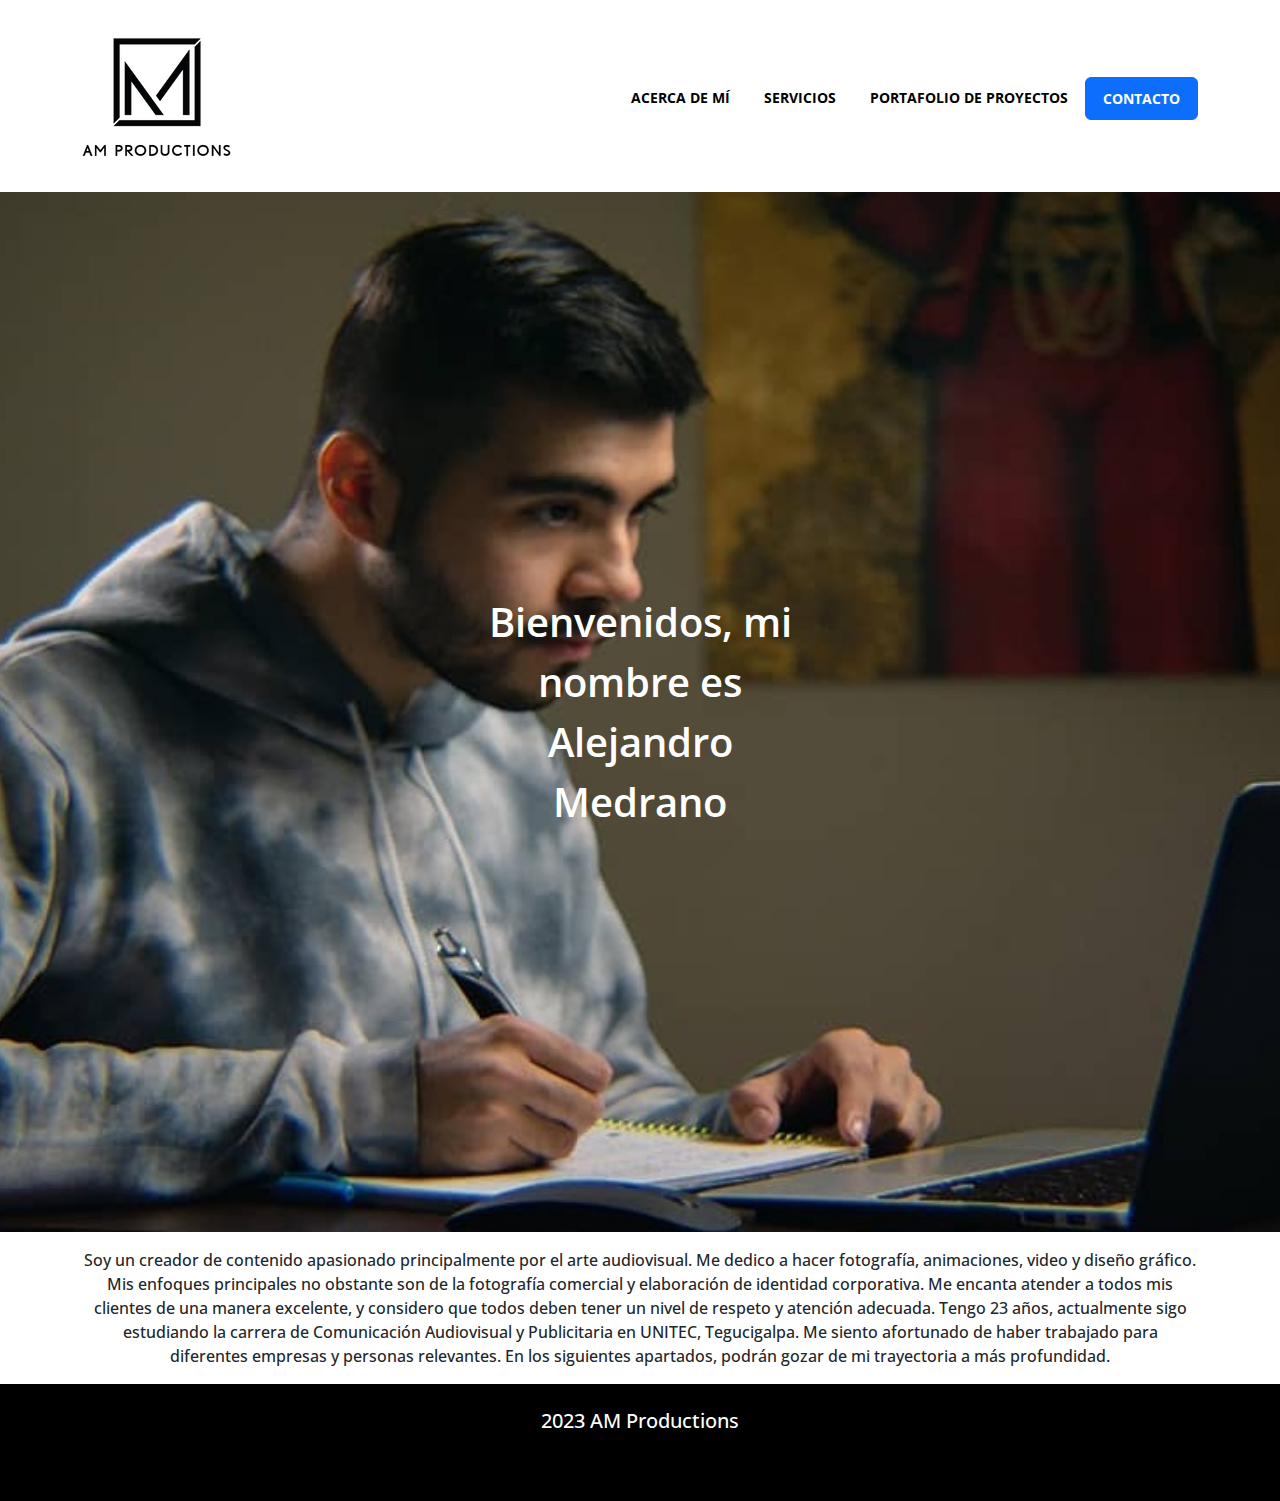
<file: index.html>
<!doctype html>
<html>
<head>
<meta charset="UTF-8">
<meta name="viewport" content="width=device-width, initial-scale=1.0">
<title>AM Productions</title>
<link href="img/LOGOAM.png" rel="shortcut icon">
<link href="css/bootstrap.min.css" rel="stylesheet">
<link href="css/bootstrap-custom.css" rel="stylesheet">
<link rel="stylesheet" href="https://maxst.icons8.com/vue-static/landings/line-awesome/line-awesome/1.3.0/css/line-awesome.min.css">
<link
 rel="stylesheet" href="https://cdn.jsdelivr.net/npm/@fancyapps/ui@5.0/dist/fancybox/fancybox.css"
/>
<link href="css/style.css" rel="stylesheet">
	
<!-- SEO -->
<meta name="Description" content="AM Productions es una empresa de creación de contenido. En esta página web, encontrarás todos los trabajos creativos hechos.">
<meta name="Keywords" content="Negocios, creatividad, portafolio, creativity, photo, fotos, fotografía, videografía, videografia, videography, animation, animación, creación de contenido, generación de contenido, portfolio, agency, film, filmmaking">
	
</head>

<body>
	
<header>
	<div class="container">
		<nav class="navbar navbar-expand-lg navbar-light bg-light">
            	<a class="navbar-brand" href="index.html"><img src="img/LOGOAM.png" alt="logo am productions" class="img-fluid"></a>
                <button class="navbar-toggler" type="button" data-bs-toggle="collapse" 
                data-bs-target="#navbar" aria-controls="navbar" aria-expanded="false" 
                aria-label="Toggle navigation">
                <span class="navbar-toggler-icon"></span>
                </button>
				
                <div class="collapse navbar-collapse" id="navbar">
                <ul class="navbar-nav ms-auto">
       
                	<li class="nav-item">
                <a class="nav-link" href="index.html">Acerca de mí</a>
                	</li>
                	<li class="nav-item">
                <a class="nav-link" href="servicios.html">Servicios</a>
                	</li>
					<li class="nav-item">
                <a class="nav-link" href="portafolio.html">Portafolio de proyectos</a>
                	</li>
					<li class="nav-item">
                <a class="nav-link btn btn-primary" href="contacto.html">Contacto</a>
                	</li>
					
                </ul>
                </div>
             </nav>
	</div>
</header>
	
<section id="me">
	<div class="container">
	
		<p>Bienvenidos, mi nombre es Alejandro Medrano</p>
	
	</div>
</section>

<section id="descripcion">
	<div class="container">
	
		<p>Soy un creador de contenido apasionado principalmente por el arte audiovisual. Me dedico a hacer fotografía, animaciones, video y diseño gráfico. Mis enfoques principales no obstante son de la fotografía comercial y elaboración de identidad corporativa. Me encanta atender a todos mis clientes de una manera excelente, y considero que todos deben tener un nivel de respeto y atención adecuada. Tengo 23 años, actualmente sigo estudiando la carrera de Comunicación Audiovisual y Publicitaria en UNITEC, Tegucigalpa. Me siento afortunado de haber trabajado para diferentes empresas y personas relevantes. En los siguientes apartados, podrán gozar de mi trayectoria a más profundidad.</p>
		
	</div>
</section>
	

<footer>
	<div class="container">
	
		<h5 class="text-center">2023 AM Productions</h5>
		<ul class="list-inline text-center">
			<li class="list-inline-item"><a href="https://www.behance.net/alejandmedrano7" target="_blank"><i class="lab la-behance"></i></a></li>
			<li class="list-inline-item"><a href="https://www.instagram.com/amproductionssa/" target="_blank"><i class="lab la-instagram"></i></a></li>
			<li class="list-inline-item"><a href="https://www.linkedin.com/in/alejandro-medrano-36b5981b4/?original_referer=https%3A%2F%2Flinktr.ee%2F" target="_blank"><i class="lab la-linkedin-in"></i></a></li>
			<li class="list-inline-item"><a href="https://www.youtube.com/channel/UC-KqmJM0385cpxxMKt9L1Kw" target="_blank"><i class="lab la-youtube"></i></a></li>
		</ul>
					
	
	
	
	</div>
</footer>
	
	
	
	
	<script src="js/jquery.min.js"></script>
	<script src="js/bootstrap.min.js"></script>
	<script src="https://cdn.jsdelivr.net/npm/@fancyapps/ui@5.0/dist/fancybox/fancybox.umd.js"></script>
	<script>Fancybox.bind('[data-fancybox="gallery"]', {
  // Your custom options
});
	</script>
	
	
	<!-- Google tag (gtag.js) -->
	<script async src="https://www.googletagmanager.com/gtag/js?id=G-F4XEGYSV1L"></script>
	<script>
	  window.dataLayer = window.dataLayer || [];
	  function gtag(){dataLayer.push(arguments);}
	  gtag('js', new Date());

	  gtag('config', 'G-F4XEGYSV1L');
	</script>
	
	
</body>
</html>
</file>
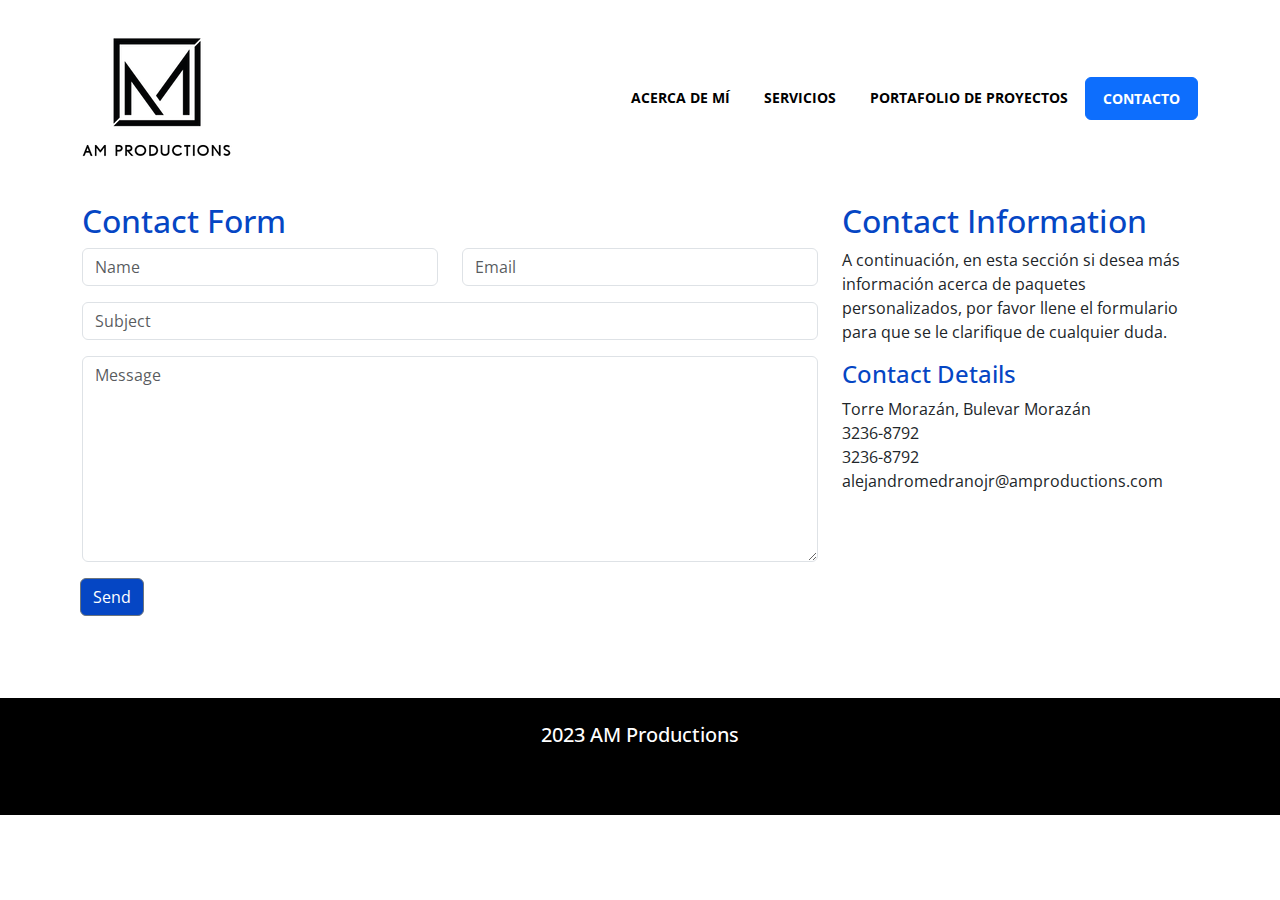
<file: contacto.html>
<!doctype html>
<html>
<head>
<meta charset="UTF-8">
<meta name="viewport" content="width=device-width, initial-scale=1.0">
<title>Contacto</title>
<link href="img/LOGOAM.png" rel="shortcut icon">
<link href="css/bootstrap.min.css" rel="stylesheet">
<link href="css/bootstrap-custom.css" rel="stylesheet">
<link rel="stylesheet" href="https://maxst.icons8.com/vue-static/landings/line-awesome/line-awesome/1.3.0/css/line-awesome.min.css">
<link
 rel="stylesheet" href="https://cdn.jsdelivr.net/npm/@fancyapps/ui@5.0/dist/fancybox/fancybox.css"
/>
<link href="css/style.css" rel="stylesheet">
	
<!-- SEO -->
<meta name="Description" content="AM Productions es una empresa de creación de contenido. En esta página web, encontrarás todos los trabajos creativos hechos.">
<meta name="Keywords" content="Negocios, creatividad, portafolio, creativity, photo, fotos, fotografía, videografía, videografia, videography, animation, animación, creación de contenido, generación de contenido, portfolio, agency, film, filmmaking">
	
</head>

<body>
	
<header>
	<div class="container">
		<nav class="navbar navbar-expand-lg navbar-light bg-light">
            	<a class="navbar-brand" href="index.html"><img src="img/LOGOAM.png" alt="logo am productions" class="img-fluid"></a>
                <button class="navbar-toggler" type="button" data-bs-toggle="collapse" 
                data-bs-target="#navbar" aria-controls="navbar" aria-expanded="false" 
                aria-label="Toggle navigation">
                <span class="navbar-toggler-icon"></span>
                </button>
				
                <div class="collapse navbar-collapse" id="navbar">
                <ul class="navbar-nav ms-auto">
       
                	<li class="nav-item">
                <a class="nav-link" href="index.html">Acerca de mí</a>
                	</li>
                	<li class="nav-item">
                <a class="nav-link" href="servicios.html">Servicios</a>
                	</li>
					<li class="nav-item">
                <a class="nav-link" href="portafolio.html">Portafolio de proyectos</a>
                	</li>
					<li class="nav-item">
                <a class="nav-link btn btn-primary" href="contacto.html">Contacto</a>
                	</li>
					
                </ul>
                </div>
             </nav>
	</div>
</header>
	
<section id="contact" class="section">
		<div class="container">
			<div class="row">
			
				<article class="col-lg-8 col-sm-4 col-12">
				
				<h2 class="titulo">Contact Form</h2>
				<form method="post" action="">
					
					<div class="row">
						<div class="form-group col-lg-6 col-sm-6 col-12">
							<input type="text" name="name" class="form-control" required placeholder="Name">
						</div>
						
						<div class="form-group col-lg-6 col-sm-6 col-12">
							<input type="email" class="form-control" required placeholder="Email">
						
						</div>
					</div>
					
					<div class="row mt-3">
						
						<div class="form-group">
							<input type="text" name="subject" class="form-control" required placeholder="Subject">
						</div>
				
					</div>
					
					<div class="row mt-3">
			
						<div class="form-group">
							<textarea name="message" class="form-control" required placeholder="Message" rows="8"></textarea>
						</div>
					
					</div>
					
					<div class="row mt-3">
			
						<button type="submit" class="btn btn-secondary">Send</button>
					
					</div>
					
					
					
				</form>
				
				</article>
				
				
				<article class="col-lg-4 col-sm-5 col-12">
				
				<h2 class="titulo">Contact Information</h2>
				<p>A continuación, en esta sección si desea más información acerca de paquetes personalizados, por favor llene el formulario para que se le clarifique de cualquier duda.</p>
					
				<h4>Contact Details</h4>
				<ul class="list-unstyled">
					<li><i class="las la-map"></i>  Torre Morazán, Bulevar Morazán</li>
					<li><i class="las la-mobile"></i>  3236-8792</li>
					<li><i class="las la-phone"></i>  3236-8792</li>
					<li><i class="las la-envelope"></i>  alejandromedranojr@amproductions.com</li>
				</ul>
				
				</article>
				
				
			
			
			
			
			</div>
		</div>
	</section>
	

<footer>
	<div class="container">
	
		<h5 class="text-center">2023 AM Productions</h5>
		<ul class="list-inline text-center">
			<li class="list-inline-item"><a href="https://www.behance.net/alejandmedrano7" target="_blank"><i class="lab la-behance"></i></a></li>
			<li class="list-inline-item"><a href="https://www.instagram.com/amproductionssa/" target="_blank"><i class="lab la-instagram"></i></a></li>
			<li class="list-inline-item"><a href="https://www.linkedin.com/in/alejandro-medrano-36b5981b4/?original_referer=https%3A%2F%2Flinktr.ee%2F" target="_blank"><i class="lab la-linkedin-in"></i></a></li>
			<li class="list-inline-item"><a href="https://www.youtube.com/channel/UC-KqmJM0385cpxxMKt9L1Kw" target="_blank"><i class="lab la-youtube"></i></a></li>
		</ul>
					
	
	
	
	</div>
</footer>
	
	
	
	
	<script src="js/jquery.min.js"></script>
	<script src="js/bootstrap.min.js"></script>
	<script src="https://cdn.jsdelivr.net/npm/@fancyapps/ui@5.0/dist/fancybox/fancybox.umd.js"></script>
	<script>Fancybox.bind('[data-fancybox="gallery"]', {
  // Your custom options
});
	</script>
	
	
	<!-- Google tag (gtag.js) -->
	<script async src="https://www.googletagmanager.com/gtag/js?id=G-F4XEGYSV1L"></script>
	<script>
	  window.dataLayer = window.dataLayer || [];
	  function gtag(){dataLayer.push(arguments);}
	  gtag('js', new Date());

	  gtag('config', 'G-F4XEGYSV1L');
	</script>
	
	
	
	
	
	
	
	
	
	
</body>
</html>
</file>
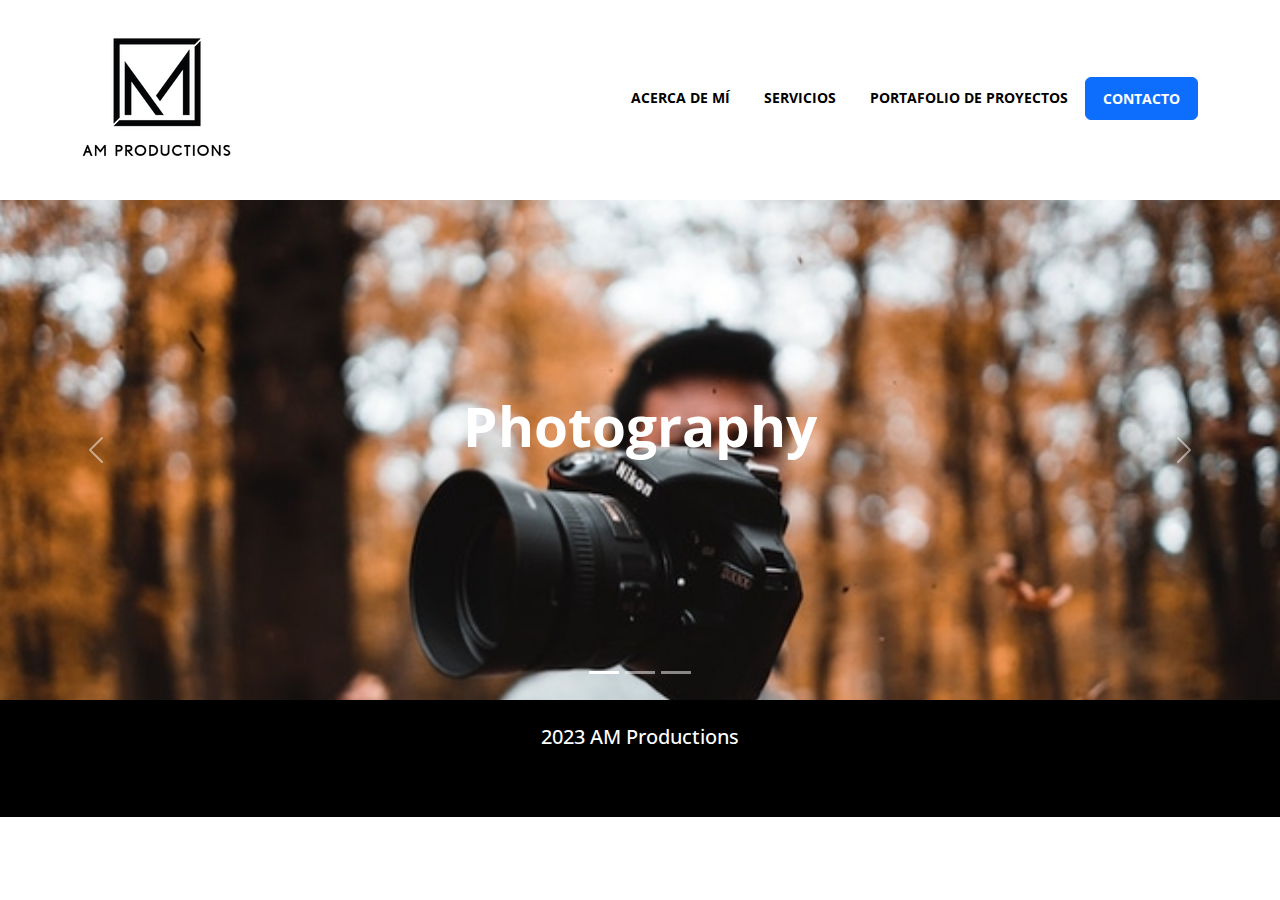
<file: servicios.html>
<!doctype html>
<html>
<head>
<meta charset="UTF-8">
<meta name="viewport" content="width=device-width, initial-scale=1.0">
<title>Servicios</title>
<link href="img/LOGOAM.png" rel="shortcut icon">
<link href="css/bootstrap.min.css" rel="stylesheet">
<link href="css/bootstrap-custom.css" rel="stylesheet">
<link rel="stylesheet" href="https://maxst.icons8.com/vue-static/landings/line-awesome/line-awesome/1.3.0/css/line-awesome.min.css">
<link
 rel="stylesheet" href="https://cdn.jsdelivr.net/npm/@fancyapps/ui@5.0/dist/fancybox/fancybox.css"
/>
<link href="css/owl.carousel.min.css" rel="stylesheet">
<link href="css/style.css" rel="stylesheet">
	
<!-- SEO -->
<meta name="Description" content="AM Productions es una empresa de creación de contenido. En esta página web, encontrarás todos los trabajos creativos hechos.">
<meta name="Keywords" content="Negocios, creatividad, portafolio, creativity, photo, fotos, fotografía, videografía, videografia, videography, animation, animación, creación de contenido, generación de contenido, portfolio, agency, film, filmmaking">
	
<title>Servicios</title>
</head>

<body>
	
<header>
	<div class="container">
		<nav class="navbar navbar-expand-lg navbar-light bg-light">
            	<a class="navbar-brand" href="index.html"><img src="img/LOGOAM.png" alt="logo am productions" class="img-fluid"></a>
                <button class="navbar-toggler" type="button" data-bs-toggle="collapse" 
                data-bs-target="#navbar" aria-controls="navbar" aria-expanded="false" 
                aria-label="Toggle navigation">
                <span class="navbar-toggler-icon"></span>
                </button>
				
                <div class="collapse navbar-collapse" id="navbar">
                <ul class="navbar-nav ms-auto">
       
                	<li class="nav-item">
                <a class="nav-link" href="index.html">Acerca de mí</a>
                	</li>
                	<li class="nav-item">
                <a class="nav-link" href="servicios.html">Servicios</a>
                	</li>
					<li class="nav-item">
                <a class="nav-link" href="portafolio.html">Portafolio de proyectos</a>
                	</li>
					<li class="nav-item">
                <a class="nav-link btn btn-primary" href="contacto.html">Contacto</a>
                	</li>
					
                </ul>
                </div>
             </nav>
	</div>
</header>
	
	<section id="carrusel">
	
		<div id="carouselExampleCaptions" class="carousel slide">
		  <div class="carousel-indicators">
			<button type="button" data-bs-target="#carouselExampleCaptions" data-bs-slide-to="0" class="active" aria-current="true" aria-label="Slide 1"></button>
			<button type="button" data-bs-target="#carouselExampleCaptions" data-bs-slide-to="1" aria-label="Slide 2"></button>
			<button type="button" data-bs-target="#carouselExampleCaptions" data-bs-slide-to="2" aria-label="Slide 3"></button>
			
			
		  </div>
		  <div class="carousel-inner">
			<div class="carousel-item active">
			  <img src="img/1543483387-reinhart-julian-1145947-unsplash.jpg" class="d-block w-100" alt="photography">
			  <div class="carousel-caption d-none d-md-block">
				<h5 class="text-center">Photography</h5>
			  </div>
			</div>
			<div class="carousel-item">
			  <img src="img/photo-1626785774573-4b799315345d.jpeg" class="d-block w-100" alt="graphic design">
			  <div class="carousel-caption d-none d-md-block">
				<h5 class="text-center">Graphic Design</h5>
			  </div>
			</div>
			<div class="carousel-item">
			  <img src="img/what-is-videography_P1_900x420.webp" class="d-block w-100" alt="videography">
			  <div class="carousel-caption d-none d-md-block">
				  <h5 class="text-center">Videography</h5>
			  </div>
			</div>
	
		  </div>
		  
		  <button class="carousel-control-prev" type="button" data-bs-target="#carouselExampleCaptions" data-bs-slide="prev">
			<span class="carousel-control-prev-icon" aria-hidden="true"></span>
			<span class="visually-hidden">Previous</span>
		  </button>
		  <button class="carousel-control-next" type="button" data-bs-target="#carouselExampleCaptions" data-bs-slide="next">
			<span class="carousel-control-next-icon" aria-hidden="true"></span>
			<span class="visually-hidden">Next</span>
		  </button>
	</div>
	
	</section>
	
<footer>
	<div class="container">
	
		<h5 class="text-center">2023 AM Productions</h5>
		<ul class="list-inline text-center">
			<li class="list-inline-item"><a href="https://www.behance.net/alejandmedrano7" target="_blank"><i class="lab la-behance"></i></a></li>
			<li class="list-inline-item"><a href="https://www.instagram.com/amproductionssa/" target="_blank"><i class="lab la-instagram"></i></a></li>
			<li class="list-inline-item"><a href="https://www.linkedin.com/in/alejandro-medrano-36b5981b4/?original_referer=https%3A%2F%2Flinktr.ee%2F" target="_blank"><i class="lab la-linkedin-in"></i></a></li>
			<li class="list-inline-item"><a href="https://www.youtube.com/channel/UC-KqmJM0385cpxxMKt9L1Kw" target="_blank"><i class="lab la-youtube"></i></a></li>
		</ul>
					
	
	
	
	</div>
</footer>
	
	
	
	
	
	
	
	
	
	<script src="js/jquery.min.js"></script>
	<script src="js/bootstrap.min.js"></script>
	<script src="js/owl.carousel.min.js"></script>
	
	
	<script src="https://cdn.jsdelivr.net/npm/@fancyapps/ui@5.0/dist/fancybox/fancybox.umd.js"></script>
	<script>Fancybox.bind('[data-fancybox="gallery"]', {
  // Your custom options
});
	</script>
	
	
	<!-- Google tag (gtag.js) -->
	<script async src="https://www.googletagmanager.com/gtag/js?id=G-F4XEGYSV1L"></script>
	<script>
	  window.dataLayer = window.dataLayer || [];
	  function gtag(){dataLayer.push(arguments);}
	  gtag('js', new Date());

	  gtag('config', 'G-F4XEGYSV1L');
	</script>
	
</body>
</html>
</file>
<file: css/style.css>
@import url('https://fonts.googleapis.com/css2?family=Open+Sans:wght@300;400;500;700&display=swap');

body{
	font-family: 'Open Sans', sans-serif;
}

footer{
	background-color: black;
	padding: 20px 20px;
}

footer h5{
	color: white;
	padding-top: 5px;

}

footer i{
	color: white;
	width: 30px;
}

#contact{
	margin-top: 30px;
	margin-bottom: 82px;
}

#contact i{
	color: rgba(5,70,196,1.00);
}

#contact h2, h4{
	color: rgba(5,70,196,1.00);
}

#contact .btn-secondary{
	background-color: rgba(5,70,196,1.00);
	display: inline-block;
	width: inherit;
	margin-left: 10px;
}

#me{
	background-image: url("../img/Screenshot_20230318_224814_Instagram.jpg");
	background-size: cover;
	background-position: top center;
}

#me p{
	padding: 400px 400px;
	color: white;
	font-size: 40px;
	text-align: center;
	font-weight: 600;
	margin-top: 20px;
}

#descripcion p{
	font-weight: 500;
	font-size: 16px;
	text-align: center;
}

#carrusel{
	margin-top: 28px;
}

#carrusel h5{
	font-size: 55px;
	font-weight: 700;
}

#portfolio .spaceone{
	margin-top: 20px;
}

#portfolio .spacetwo{
	margin-top: 20px;
}

#portfolio .spacethree{
	margin-top: 20px;
}

#portfolio .spacefour{
	margin-top: 20px;
}

#portfolio .spacefive{
	margin-top: 20px;
}

#portfolio{
	margin-top: 20px;
	margin-bottom: 20px;
}
</file>
